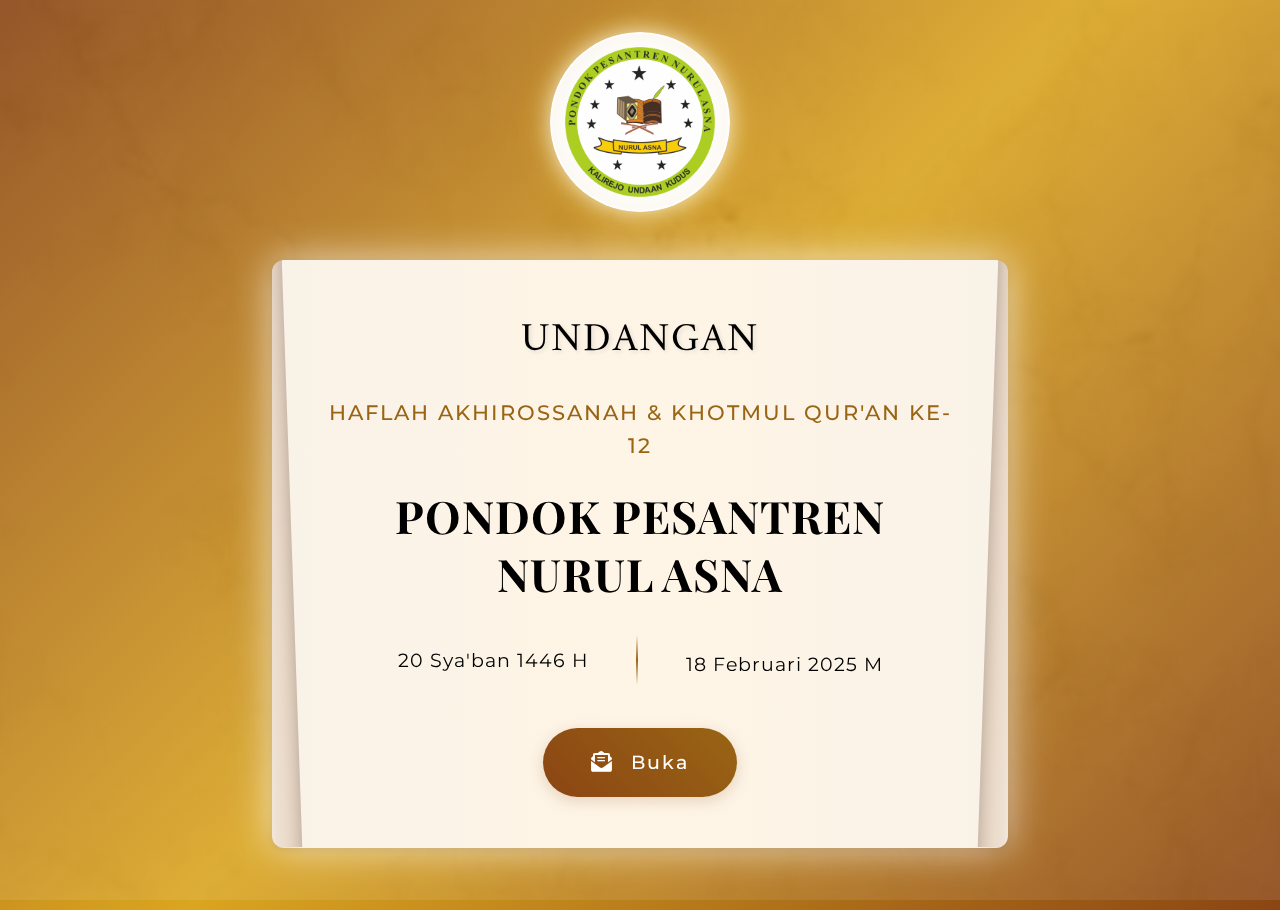
<file: index.html>
<!DOCTYPE html>
<html lang="id">
<head>
  <meta charset="UTF-8">
  <meta name="viewport" content="width=device-width, initial-scale=1.0">
  <title>Undangan Haflah Akhirossanah Pondok Pesantren Nurul Asna</title>
  <link href="https://fonts.googleapis.com/css2?family=Montserrat:wght@400;500;600&family=Playfair+Display:wght@400;500;600&display=swap" rel="stylesheet">
  <link href="https://cdn.jsdelivr.net/npm/bootstrap@5.3.0/dist/css/bootstrap.min.css" rel="stylesheet">
  <link rel="stylesheet" href="https://cdnjs.cloudflare.com/ajax/libs/font-awesome/6.0.0/css/all.min.css">
  <link href="https://unpkg.com/aos@2.3.1/dist/aos.css" rel="stylesheet">
  <link rel="stylesheet" href="style.css">
</head>
<body>
  <div class="container">
    <!-- Logo Section -->
    <div class="logo-section" data-aos="fade-down" data-aos-duration="1000">
      <div class="logo-frame">
        <img src="assets/logo_pp.png" alt="Logo Pondok Pesantren" class="logo-img">
      </div>
    </div>
    
    <!-- Hero Section -->
    <div class="hero-section" data-aos="fade-up" data-aos-duration="1000" data-aos-delay="200">
      <div class="scroll-effect-left"></div>
      <div class="scroll-effect-right"></div>
      <div class="bismillah">UNDANGAN</div>
      
      <div class="event-type">HAFLAH AKHIROSSANAH & KHOTMUL QUR'AN KE-12</div>
      
      <h1 class="hero-title">
        PONDOK PESANTREN NURUL ASNA
      </h1>
      
      <div class="date-wrapper">
        <div class="date-item">
          <span class="date-value">20 Sya'ban 1446 H</span>
        </div>
        
        <div class="date-separator"></div>
        
        <div class="date-item">
          <span class="date-value">18 Februari 2025 M</span>
        </div>
      </div>
      
      <div class="button-wrapper">
        <div class="button-frame">
          <button class="open-button" onclick="window.location.href='isi_undangan.html'">
            <div class="button-content">
              <i class="fas fa-envelope-open-text button-icon"></i>
              <span class="button-text">Buka</span>
            </div>
          </button>
        </div>
      </div>
      <div class="corner corner-bottom-left"></div>
      <div class="corner corner-bottom-right"></div>
    </div>
  </div>
  
  <!-- Bootstrap JS -->
  <script src="https://cdn.jsdelivr.net/npm/bootstrap@5.3.0/dist/js/bootstrap.bundle.min.js"></script>
  
  <!-- AOS JS -->
  <script src="https://unpkg.com/aos@2.3.1/dist/aos.js"></script>
  
  <!-- Initialize AOS -->
  <script>
    AOS.init();
  </script>
</body>
</html>
</file>
<file: style.css>
@import url('https://fonts.googleapis.com/css2?family=Playfair+Display:wght@400;500;600;700&family=Montserrat:wght@300;400;500;600&family=Amiri:ital@0;1&display=swap');

@import url('https://fonts.googleapis.com/css2?family=Charm:wght@400;700&family=Cookie&family=Flamenco&display=swap');


:root {
    --gradient-dark: #8B4513;  /* Saddle Brown */
    --gradient-light: #DAA520; /* Goldenrod */
    --primary-color: #000000;  /* Pure Black */
    --accent-color: #996515;   /* Golden Brown */
    --bg-color: #FFF8E7;       /* Antique White */
    --text-color: #333;        /* Text Color */
    --bg-color-alt: #FFF8DC;   /* Alternative Background */
}

/* Base Styles */
body {
    font-family: 'Montserrat', sans-serif;
    color: var(--text-color);
    line-height: 1.6;
    background: linear-gradient(135deg, 
        var(--gradient-dark),
        var(--gradient-light),
        var(--gradient-dark));
    min-height: 100vh;
    position: relative;
}

/* Marble Background */
body::before {
    content: '';
    position: fixed;
    top: 0;
    left: 0;
    width: 100%;
    height: 100%;
    background-image: url('assets/marble.png');
    background-size: cover;
    background-position: center;
    background-repeat: no-repeat;
    opacity: 0.10;
    z-index: -1;
}

/* Container Styles */
.container {
    max-width: 800px;
    width: 100%;
    margin: 0 auto;
    padding: 2rem;
    position: relative;
    z-index: 2;
}

/* Typography */
.arabic-greeting {
    font-family: 'Amiri', serif;
    font-size: 3rem;
    color: var(--gradient-dark);
    margin-bottom: 1.5rem;
    text-align: center;
}

.section-title {
    font-family: 'Playfair Display', serif;
    font-size: 2.5rem;
    color: var(--gradient-dark);
    margin-bottom: 2.5rem;
    text-align: center;
    font-weight: 700;
    position: relative;
    padding-bottom: 1rem;
}

.section-title::after {
    content: '';
    position: absolute;
    bottom: 0;
    left: 50%;
    transform: translateX(-50%);
    width: 100px;
    height: 3px;
    background: linear-gradient(135deg, var(--gradient-dark), var(--gradient-light));
    border-radius: 3px;
}

.section-title::before {
    content: '❀';
    position: absolute;
    bottom: -10px;
    left: 50%;
    transform: translateX(-50%);
    font-size: 1.5rem;
    color: var(--gradient-dark);
    background: white;
    padding: 0 10px;
}

/* Countdown Timer */
.countdown-section {
    margin: 2rem 0;
    text-align: center;
}

.countdown-container {
    display: flex;
    justify-content: center;
    gap: 1rem;
    margin: 1rem 0;
}

.countdown-item {
    background: rgba(255, 255, 255, 0.9);
    padding: 1rem;
    border-radius: 10px;
    min-width: 80px;
    box-shadow: 0 4px 6px rgba(0, 0, 0, 0.1);
}

.countdown-value {
    font-size: 2rem;
    font-weight: bold;
    color: var(--bg-color);
}

.countdown-label {
    font-size: 0.9rem;
    color: var(--bg-color);
}

/* Audio Control */
.audio-control {
    position: fixed;
    bottom: 20px;
    right: 20px;
    z-index: 1000;
}

.audio-button {
    width: 40px;
    height: 40px;
    border-radius: 50%;
    background: rgba(255, 255, 255, 0.9);
    border: none;
    box-shadow: 0 2px 5px rgba(0, 0, 0, 0.2);
    cursor: pointer;
    display: flex;
    align-items: center;
    justify-content: center;
    color: var(--gradient-dark);
    transition: all 0.3s ease;
}

.audio-button:hover {
    transform: scale(1.1);
}

/* Sections Content */
.greeting-section, 
.rundown-section, 
.participants-section {
    margin: 2rem 0;
    text-align: center;
}

.event-details {
    margin: 2rem 0;
    text-align: center;
}

.event-date {
    font-size: 1.2rem;
    color: var(--gradient-dark);
    margin: 1rem 0;
}

.rundown-list ol {
    list-style-position: inside;
    padding: 0;
}

.rundown-list li {
    margin: 0.5rem 0;
    font-size: 1.1rem;
}

.participants-list ol {
    list-style-position: inside;
    padding: 0;
    columns: 2;
    column-gap: 2rem;
}

.participants-list li {
    margin: 0.5rem 0;
    break-inside: avoid;
}

/* Guest Section */
.guest-section {
    margin: 2rem 0;
    text-align: center;
    margin-bottom: 3rem;
}

.muballigh-content {
    text-align: center;
    padding: 1rem;
}

.muballigh-photo {
    margin-bottom: 1.5rem;
}

.muballigh-photo img {
    width: 180px;
    height: 180px;
    border-radius: 50%;
    object-fit: cover;
    border: 5px solid rgba(210, 184, 127, 0.3);
    box-shadow: 0 4px 15px rgba(0, 0, 0, 0.1);
    margin: 0 auto;
    display: block;
}

.guest-photo-wrapper {
    display: none;
}

/* Navigation Buttons */
.nav-buttons {
    position: fixed;
    left: 20px;
    top: 50%;
    transform: translateY(-50%);
    z-index: 1000;
    display: flex;
    flex-direction: column;
    gap: 8px;
    padding: 10px;
    background: rgba(255, 255, 255, 0.2);
    border-radius: 25px;
    backdrop-filter: blur(5px);
}

.nav-button {
    color: #8B4513;
    background-color: rgba(255, 255, 255, 0.9);
    border: none;
    width: 40px;
    height: 40px;
    border-radius: 50%;
    display: inline-flex;
    align-items: center;
    justify-content: center;
    transition: all 0.3s ease;
    font-size: 1.1rem;
    box-shadow: 0 2px 5px rgba(0, 0, 0, 0.1);
}

.nav-button:hover {
    background-color: #8B4513;
    color: white;
    transform: scale(1.1);
}

.nav-button.active {
    background-color: #8B4513;
    color: white;
}

/* Index Page Styles */
.content-wrapper {
    min-height: 100vh;
    display: flex;
    flex-direction: column;
    justify-content: center;
    align-items: center;
    padding: 2rem 1rem;
    position: relative;
    background: linear-gradient(135deg, rgba(255, 255, 255, 0.95), rgba(255, 255, 255, 0.8));
    overflow: hidden;
}

.content-wrapper::before {
    content: '';
    position: absolute;
    top: 0;
    left: 0;
    width: 100%;
    height: 100%;
    opacity: 0.1;
    z-index: -1;
}

.logo-section {
    margin-bottom: 3rem;
    text-align: center;
    position: relative;
}

.logo-frame {
    width: 180px;
    height: 180px;
    margin: 0 auto;
    border-radius: 50%;
    padding: 15px;
    background: rgba(255, 255, 255, 0.95);
    display: flex;
    justify-content: center;
    align-items: center;
    position: relative;
    box-shadow: 0 0 25px rgba(255, 255, 255, 0.8),
                0 0 45px rgba(255, 215, 0, 0.3);
    border: 2px solid rgba(255, 255, 255, 0.8);
    transition: all 0.5s ease;
    animation: glow 2s ease-in-out infinite alternate;
}

@keyframes glow {
    from {
        box-shadow: 0 0 25px rgba(255, 255, 255, 0.8),
                    0 0 45px rgba(255, 215, 0, 0.3);
    }
    to {
        box-shadow: 0 0 35px rgba(255, 255, 255, 0.9),
                    0 0 65px rgba(255, 215, 0, 0.5);
    }
}

.logo-frame::before {
    content: '';
    position: absolute;
    top: -5px;
    left: -5px;
    right: -5px;
    bottom: -5px;
    border-radius: 50%;
    background: radial-gradient(circle at center,
        rgba(255, 255, 255, 0.2) 0%,
        rgba(255, 215, 0, 0.1) 50%,
        transparent 70%);
    filter: blur(10px);
    z-index: -1;
    animation: shine 3s ease-in-out infinite;
}

@keyframes shine {
    0%, 100% {
        opacity: 0.5;
        transform: scale(1);
    }
    50% {
        opacity: 0.8;
        transform: scale(1.05);
    }
}

.logo-img {
    width: 150px;
    height: auto;
    filter: drop-shadow(0 0 8px rgba(255, 255, 255, 0.8));
    transition: all 0.5s ease;
}

.logo-frame:hover {
    transform: scale(1.02);
    box-shadow: 0 0 40px rgba(255, 255, 255, 0.9),
                0 0 70px rgba(255, 215, 0, 0.6);
}

.logo-frame:hover .logo-img {
    filter: drop-shadow(0 0 12px rgba(255, 255, 255, 0.9));
    transform: scale(1.05);
}
.hero-section {
    text-align: center;
    padding: 3rem; 
    background: linear-gradient(to right, 
        #f9f2e8 0%,
        #fff5e6 50%,
        #f9f2e8 100%
    );
    position: relative;
    margin: 30px auto;
    box-shadow: 
        0 2px 8px rgba(0,0,0,0.1),
        0 0 40px rgba(255,255,255,0.7);
    border-radius: 12px;
    overflow: hidden;
}

.hero-section::before,
.hero-section::after {
    content: "";
    position: absolute;
    width: 40px;
    height: 100%;
    top: 0;
    z-index: -1;
}

.hero-section::before {
    left: -20px;
    background: linear-gradient(to right,
        transparent,
        rgba(139, 69, 19, 0.1) 40%,
        rgba(139, 69, 19, 0.2) 100%
    );
    border-radius: 20px 0 0 20px;
    transform: rotate(-2deg);
    box-shadow: inset -15px 0 15px -15px rgba(0,0,0,0.2);
}

.hero-section::after {
    right: -20px;
    background: linear-gradient(to left,
        transparent,
        rgba(139, 69, 19, 0.1) 40%,
        rgba(139, 69, 19, 0.2) 100%
    );
    border-radius: 0 20px 20px 0;
    transform: rotate(2deg);
    box-shadow: inset 15px 0 15px -15px rgba(0,0,0,0.2);
}

.bismillah {
    font-family: "Charm", serif;
    font-weight: 700;
    font-size: 2.5rem;
    margin-bottom: 2rem;
    color: var(--primary-color);
    text-shadow: 2px 2px 4px rgba(0, 0, 0, 0.1);
    letter-spacing: 2px;
}

.event-type {
    font-family: 'Montserrat', sans-serif;
    font-size: 1.2rem;
    color: var(--accent-color);
    margin: 1.5rem 0;
    letter-spacing: 3px;
    text-transform: uppercase;
    font-weight: 500;
}

.hero-title {
    font-family: 'Playfair Display', serif;
    font-size: 2.8rem;
    color: var(--primary-color);
    line-height: 1.3;
    margin: 1.5rem 0;
    font-weight: 600;
}

.date-wrapper {
    display: flex;
    flex-direction: row;
    align-items: center;
    justify-content: center;
    gap: 2rem;
    margin: 2rem 0;
    position: relative;
    z-index: 2;
    background: transparent;
}

.date-item {
    text-align: center;
    padding: 0.5rem 1rem;
    position: relative;
}

.date-item:last-child {
    padding-bottom: 0;
    margin-bottom: 0;
    border: none;
    box-shadow: none;
}

.date-value {
    font-family: 'Montserrat', sans-serif;
    font-size: 1.2rem;
    color: var(--primary-color);
    letter-spacing: 1px;
    background: transparent;
}

.date-separator {
    width: 2px;
    height: 50px;
    background: linear-gradient(to bottom, 
        transparent,
        var(--accent-color),
        transparent);
}

.button-wrapper {
    margin-top: 2.5rem;
}

.button-frame {
    display: inline-block;
    padding: 3px;
    border-radius: 50px;
    background: transparent;
    cursor: pointer;
    transition: all 0.3s ease;
}

.button-content {
    display: flex;
    align-items: center;
    gap: 1.2rem;
}

.open-button {
    background: linear-gradient(45deg, var(--gradient-dark), var(--accent-color));
    border: none;
    padding: 1.2rem 3rem;
    border-radius: 50px;
    cursor: pointer;
    transition: all 0.4s ease-in-out;
    position: relative;
    overflow: hidden;
    color: white;
    box-shadow: 0 4px 15px rgba(139, 69, 19, 0.2);
}

.button-text {
    font-family: 'Montserrat', sans-serif;
    font-size: 1.2rem;
    font-weight: 500;
    letter-spacing: 2px;
    color: white;
    transition: all 0.3s ease;
}

.button-icon {
    color: white;
    font-size: 1.3rem;
    transition: all 0.3s ease;
}

.open-button:hover {
    transform: translateY(-3px);
    box-shadow: 0 6px 20px rgba(139, 69, 19, 0.3);
    background: linear-gradient(45deg, var(--accent-color), var(--gradient-dark));
}

.open-button:hover .button-icon {
    transform: rotate(15deg) scale(1.1);
}

.open-button:hover .button-text {
    transform: scale(1.05);
    text-shadow: 0 2px 4px rgba(0, 0, 0, 0.2);
}

@keyframes buttonPulse {
    0% {
        box-shadow: 0 4px 15px rgba(139, 69, 19, 0.2);
    }
    50% {
        box-shadow: 0 4px 25px rgba(139, 69, 19, 0.4);
    }
    100% {
        box-shadow: 0 4px 15px rgba(139, 69, 19, 0.2);
    }
}

.open-button {
    animation: buttonPulse 2s infinite;
}

/* Hover Effects */
.button-frame:hover .open-button {
    background: linear-gradient(
        90deg,
        var(--gradient-light) 0%,
        var(--gradient-dark) 50%,
        var(--gradient-light) 100%
    );
    background-size: 200% 100%;
    transform: translateY(-3px);
    border-color: transparent;
    box-shadow: 0 5px 15px rgba(139, 69, 19, 0.3);
}

.button-frame:hover .button-text {
    color: white;
    transform: translateY(-2px);
    text-shadow: 0 2px 5px rgba(0, 0, 0, 0.2);
}

.button-frame:hover .button-icon {
    color: white;
    transform: translateY(-2px) rotate(15deg);
}

@keyframes textWave {
    0%, 100% {
        transform: translateY(0);
    }
    25% {
        transform: translateY(-2px);
    }
    75% {
        transform: translateY(2px);
    }
}

@keyframes borderGlow {
    0%, 100% {
        box-shadow: 0 0 5px var(--gradient-dark),
                    0 0 10px var(--gradient-dark),
                    0 0 15px var(--gradient-light);
    }
    50% {
        box-shadow: 0 0 10px var(--gradient-dark),
                    0 0 20px var(--gradient-dark),
                    0 0 30px var(--gradient-light);
    }
}

@keyframes gradientMove {
    0% {
        background-position: 0% 50%;
    }
    50% {
        background-position: 100% 50%;
    }
    100% {
        background-position: 0% 50%;
    }
}

@keyframes bounce {
    0%, 100% {
        transform: translateY(0) rotate(0);
    }
    50% {
        transform: translateY(-5px) rotate(15deg);
    }
}

@media (max-width: 768px) {
    .logo-frame {
        width: 160px;
        height: 160px;
    }

    .logo-img {
        width: 130px;
    }

    .hero-section {
        padding: 2rem 1.5rem;
        margin: 0 1rem;
    }

    .bismillah {
        font-size: 2.2rem;
    }

    .hero-title {
        font-size: 2.4rem;
    }

    .event-type {
        font-size: 1.1rem;
    }

    .date-wrapper {
        flex-direction: column;
        gap: 1.5rem;
    }

    .date-separator {
        width: 120px;
        height: 2px;
    }
}

@media (max-width: 480px) {
    .logo-frame {
        width: 140px;
        height: 140px;
    }

    .logo-img {
        width: 110px;
    }

    .hero-section {
        padding: 1.5rem 1rem;
    }

    .bismillah {
        font-size: 2rem;
    }

    .hero-title {
        font-size: 2rem;
    }

    .event-type {
        font-size: 1rem;
        letter-spacing: 2px;
    }

    .date-value {
        font-size: 1.2rem;
    }

    .button-text {
        font-size: 1.1rem;
    }

    .open-button {
        padding: 1rem 2.5rem;
    }
}

/* Responsive Styles */
@media (max-width: 768px) {
    .container {
        padding: 1.5rem;
    }

    .arabic-greeting {
        font-size: 2.5rem;
    }

    .section-title {
        font-size: 2rem;
        margin-bottom: 2rem;
    }

    .countdown-container {
        gap: 0.5rem;
    }

    .countdown-item {
        min-width: 60px;
        padding: 0.8rem;
    }

    .countdown-value {
        font-size: 1.5rem;
    }

    .participants-list ol {
        columns: 1;
    }

    .nav-buttons {
        left: 50%;
        top: auto;
        bottom: 20px;
        transform: translateX(-50%);
        flex-direction: row;
        padding: 8px 12px;
        gap: 12px;
    }

    .nav-button:hover {
        transform: translateY(-3px);
    }
}

@media (max-width: 480px) {
    .container {
        padding: 1rem;
    }

    .arabic-greeting {
        font-size: 2rem;
    }

    .countdown-item {
        min-width: 50px;
        padding: 0.6rem;
    }
}

/* Isi Undangan Styles */
.section {
    min-height: 100vh;
    padding: 4rem 0;
    position: relative;
    overflow: hidden;
}

.greeting-section {
    text-align: center;
    padding: 2rem;
    background: rgba(255, 255, 255, 0.95);
    border-radius: 20px;
    box-shadow: 0 8px 32px rgba(0, 0, 0, 0.1);
    margin: 2rem auto;
    max-width: 800px;
}

.arabic-greeting {
    font-family: 'Amiri', serif;
    font-size: 3rem;
    color: var(--gradient-dark);
    margin-bottom: 2rem;
    font-weight: 700;
}

.greeting-text {
    font-family: 'Montserrat', sans-serif;
    font-size: 1.1rem;
    line-height: 1.8;
    color: var(--text-color);
    margin-bottom: 2rem;
}

.event-details {
    background: linear-gradient(135deg, rgba(210, 184, 127, 0.2), rgba(255, 245, 196, 0.2));
    padding: 2rem;
    border-radius: 15px;
    margin: 2rem 0;
}

.event-date {
    font-family: 'Playfair Display', serif;
    font-size: 1.4rem;
    color: var(--gradient-dark);
    margin-bottom: 1.5rem;
    line-height: 1.6;
}

.countdown-section {
    margin: 2rem 0;
}

.countdown-title {
    font-family: 'Playfair Display', serif;
    font-size: 1.6rem;
    color: var(--gradient-dark);
    margin-bottom: 1rem;
}

.countdown-container {
    display: flex;
    justify-content: center;
    gap: 1.5rem;
    margin: 1.5rem 0;
}

.countdown-item {
    background: linear-gradient(135deg, var(--gradient-dark), var(--gradient-light));
    padding: 1rem;
    border-radius: 15px;
    min-width: 80px;
    color: white;
}

.countdown-value {
    font-family: 'Montserrat', sans-serif;
    font-size: 1.8rem;
    font-weight: 600;
    margin-bottom: 0.3rem;
}

.countdown-label {
    font-size: 0.9rem;
    opacity: 0.9;
}

.time {
    font-family: 'Playfair Display', serif;
    font-size: 1.3rem;
    color: var(--gradient-dark);
    margin: 1rem 0;
}

.location {
    font-family: 'Montserrat', sans-serif;
    font-size: 1.1rem;
    line-height: 1.6;
    color: var(--text-color);
}

.guest-section {
    margin-top: 3rem;
    text-align: center;
}

.guest-section h4 {
    font-family: 'Playfair Display', serif;
    font-size: 1.8rem;
    color: var(--gradient-dark);
    margin-bottom: 1.5rem;
}

.guest-photo-wrapper {
    width: 200px;
    height: 200px;
    margin: 0 auto;
    border-radius: 50%;
    overflow: hidden;
    border: 3px solid var(--gradient-light);
}

.guest-photo {
    width: 100%;
    height: 100%;
    object-fit: cover;
}

/* Rundown Section */
.rundown-section {
    background: linear-gradient(135deg, rgba(255, 255, 255, 0.95), rgba(255, 255, 255, 0.8));
    padding: 2rem;
    border-radius: 20px;
    margin-bottom: 2rem;
    box-shadow: 0 4px 15px rgba(0, 0, 0, 0.05);
    position: relative;
    overflow: hidden;
}

.rundown-section::before {
    content: '';
    position: absolute;
    top: 0;
    left: 0;
    width: 5px;
    height: 100%;
    background: linear-gradient(to bottom, var(--gradient-dark), var(--gradient-light));
    border-radius: 5px;
}

.rundown-title {
    font-family: 'Playfair Display', serif;
    font-size: 1.8rem;
    color: var(--gradient-dark);
    margin-bottom: 1rem;
    padding-left: 1.5rem;
    position: relative;
}

.rundown-time {
    font-family: 'Montserrat', sans-serif;
    font-size: 1.2rem;
    color: var(--text-color);
    margin-bottom: 1.5rem;
    padding: 0.8rem 1.5rem;
    background: linear-gradient(135deg, rgba(210, 184, 127, 0.1), rgba(255, 245, 196, 0.1));
    border-radius: 10px;
    display: inline-block;
    font-weight: 600;
}

.rundown-list {
    padding-left: 1.5rem;
}

.rundown-list ol {
    list-style: none;
    counter-reset: rundown-counter;
    padding: 0;
    margin: 0;
}

.rundown-list ol li {
    counter-increment: rundown-counter;
    font-family: 'Montserrat', sans-serif;
    font-size: 1.1rem;
    color: var(--text-color);
    margin-bottom: 1rem;
    padding: 1rem 1.5rem;
    background: rgba(255, 255, 255, 0.7);
    border-radius: 10px;
    position: relative;
    transition: all 0.3s ease;
    border: 1px solid rgba(210, 184, 127, 0.2);
}

.rundown-list ol li::before {
    content: counter(rundown-counter);
    position: absolute;
    left: -2rem;
    top: 50%;
    transform: translateY(-50%);
    width: 2rem;
    height: 2rem;
    background: linear-gradient(135deg, var(--gradient-dark), var(--gradient-light));
    color: white;
    border-radius: 50%;
    display: flex;
    align-items: center;
    justify-content: center;
    font-size: 0.9rem;
    font-weight: bold;
}

.rundown-list ol li:hover {
    transform: translateX(10px);
    background: linear-gradient(135deg, rgba(210, 184, 127, 0.1), rgba(255, 245, 196, 0.1));
    box-shadow: 0 4px 15px rgba(0, 0, 0, 0.05);
}

/* Responsive Styles */
@media (max-width: 768px) {
    .rundown-section {
        padding: 1.5rem;
    }

    .rundown-title {
        font-size: 1.5rem;
        padding-left: 1.2rem;
    }

    .rundown-time {
        font-size: 1.1rem;
        padding: 0.6rem 1.2rem;
    }

    .rundown-list ol li {
        font-size: 1rem;
        padding: 0.8rem 1.2rem;
    }

    .rundown-list ol li::before {
        left: -1.8rem;
        width: 1.8rem;
        height: 1.8rem;
    }
}

@media (max-width: 480px) {
    .rundown-section {
        padding: 1.2rem;
    }

    .rundown-title {
        font-size: 1.3rem;
        padding-left: 1rem;
    }

    .rundown-time {
        font-size: 1rem;
        padding: 0.5rem 1rem;
        margin-bottom: 1.2rem;
    }

    .rundown-list {
        padding-left: 1.2rem;
    }

    .rundown-list ol li {
        font-size: 0.95rem;
        padding: 0.7rem 1rem;
        margin-bottom: 0.8rem;
    }

    .rundown-list ol li::before {
        left: -1.5rem;
        width: 1.5rem;
        height: 1.5rem;
        font-size: 0.8rem;
    }
}

/* Peserta Section */
.peserta-section {
    background: rgba(255, 255, 255, 0.95);
    padding: 3rem;
    border-radius: 20px;
    box-shadow: 0 10px 30px rgba(0, 0, 0, 0.1);
    margin: 2rem auto;
    max-width: 800px;
    position: relative;
}

.peserta-section::before {
    content: '';
    position: absolute;
    top: 0;
    left: 0;
    right: 0;
    height: 5px;
    background: linear-gradient(90deg, var(--gradient-dark), var(--gradient-light), var(--gradient-dark));
}

.peserta-grid {
    display: grid;
    grid-template-columns: repeat(auto-fill, minmax(280px, 1fr));
    gap: 2rem;
    margin-top: 2rem;
}

.peserta-card {
    background: linear-gradient(135deg, rgba(255, 255, 255, 0.95), rgba(255, 255, 255, 0.8));
    padding: 2rem;
    border-radius: 15px;
    text-align: center;
    transition: all 0.4s ease;
    position: relative;
    overflow: hidden;
    box-shadow: 0 4px 15px rgba(0, 0, 0, 0.05);
    border: 1px solid rgba(210, 184, 127, 0.2);
}

.peserta-card::before {
    content: '';
    position: absolute;
    top: 0;
    left: 0;
    width: 100%;
    height: 5px;
    background: linear-gradient(90deg, var(--gradient-dark), var(--gradient-light));
}

.peserta-card::after {
    content: '';
    position: absolute;
    bottom: 0;
    left: 50%;
    transform: translateX(-50%);
    width: 40px;
    height: 2px;
    background: linear-gradient(90deg, transparent, var(--gradient-dark), transparent);
}

.peserta-card:hover {
    transform: translateY(-5px);
    box-shadow: 0 8px 25px rgba(0, 0, 0, 0.1);
}

.peserta-name {
    font-family: 'Playfair Display', serif;
    font-size: 1.4rem;
    color: var(--gradient-dark);
    margin: 1.5rem 0 1rem;
    font-weight: 600;
    position: relative;
    padding-bottom: 1rem;
}

.peserta-name::after {
    content: '';
    position: absolute;
    bottom: 0;
    left: 50%;
    transform: translateX(-50%);
    width: 60px;
    height: 2px;
    background: linear-gradient(90deg, transparent, var(--gradient-dark), transparent);
}

.peserta-info {
    font-family: 'Montserrat', sans-serif;
    font-size: 1rem;
    color: var(--text-color);
    line-height: 1.8;
    margin-top: 1rem;
    position: relative;
    padding: 0.5rem 1rem;
    background: rgba(210, 184, 127, 0.1);
    border-radius: 8px;
}

.peserta-info span {
    display: block;
    margin: 0.3rem 0;
}

/* Responsive Styles */
@media (max-width: 768px) {
    .peserta-grid {
        grid-template-columns: repeat(auto-fill, minmax(240px, 1fr));
        gap: 1.5rem;
    }

    .peserta-card {
        padding: 1.8rem;
    }

    .peserta-name {
        font-size: 1.3rem;
        margin: 1.2rem 0 0.8rem;
    }

    .peserta-info {
        font-size: 0.95rem;
        padding: 0.4rem 0.8rem;
    }
}

@media (max-width: 480px) {
    .peserta-grid {
        grid-template-columns: 1fr;
        gap: 1.2rem;
    }

    .peserta-card {
        padding: 1.5rem;
    }

    .peserta-name {
        font-size: 1.2rem;
        margin: 1rem 0 0.6rem;
    }

    .peserta-info {
        font-size: 0.9rem;
        padding: 0.3rem 0.6rem;
    }

    .peserta-info span {
        margin: 0.2rem 0;
    }
}

@media (max-width: 768px) {
    .section {
        padding: 3rem 0;
    }

    .greeting-section {
        padding: 1.5rem;
        margin: 1.5rem auto;
    }

    .arabic-greeting {
        font-size: 2.5rem;
    }

    .greeting-text {
        font-size: 1rem;
    }

    .event-date {
        font-size: 1.2rem;
    }

    .countdown-container {
        gap: 1rem;
    }

    .countdown-item {
        min-width: 70px;
        padding: 0.8rem;
    }

    .countdown-value {
        font-size: 1.5rem;
    }

    .guest-photo-wrapper {
        width: 180px;
        height: 180px;
    }
}

@media (max-width: 480px) {
    .section {
        padding: 2rem 0;
    }

    .greeting-section {
        padding: 1rem;
        margin: 1rem auto;
    }

    .arabic-greeting {
        font-size: 2rem;
    }

    .greeting-text {
        font-size: 0.9rem;
        line-height: 1.6;
    }

    .event-date {
        font-size: 1.1rem;
    }

    .countdown-container {
        gap: 0.8rem;
    }

    .countdown-item {
        min-width: 60px;
        padding: 0.6rem;
    }

    .countdown-value {
        font-size: 1.3rem;
    }

    .countdown-label {
        font-size: 0.8rem;
    }

    .time {
        font-size: 1.1rem;
    }

    .location {
        font-size: 0.9rem;
    }

    .guest-photo-wrapper {
        width: 150px;
        height: 150px;
    }
}

/* List Participant Styles */
.participant-list {
    display: grid;
    grid-template-columns: repeat(auto-fill, minmax(200px, 1fr));
    gap: 1.5rem;
    margin-top: 2rem;
}

.participant-item {
    background: linear-gradient(135deg, rgba(255, 255, 255, 0.95), rgba(255, 255, 255, 0.8));
    padding: 1.5rem;
    border-radius: 12px;
    text-align: center;
    transition: all 0.4s ease;
    position: relative;
    overflow: hidden;
    box-shadow: 0 4px 15px rgba(0, 0, 0, 0.05);
}

.participant-item::before {
    content: '';
    position: absolute;
    top: 0;
    right: 0;
    width: 30%;
    height: 3px;
    background: linear-gradient(90deg, transparent, var(--gradient-dark));
}

.participant-item::after {
    content: '';
    position: absolute;
    bottom: 0;
    left: 0;
    width: 30%;
    height: 3px;
    background: linear-gradient(90deg, var(--gradient-dark), transparent);
}

.participant-number {
    font-family: 'Playfair Display', serif;
    font-size: 1.8rem;
    font-weight: 700;
    background: linear-gradient(135deg, var(--gradient-dark), var(--gradient-light));
    -webkit-background-clip: text;
    -webkit-text-fill-color: transparent;
    margin-bottom: 0.8rem;
    position: relative;
    display: inline-block;
}

.participant-number::after {
    content: '';
    position: absolute;
    bottom: -5px;
    left: 50%;
    transform: translateX(-50%);
    width: 40px;
    height: 2px;
    background: linear-gradient(90deg, transparent, var(--gradient-dark), transparent);
}

.participant-name {
    font-family: 'Montserrat', sans-serif;
    font-size: 1.1rem;
    color: var(--text-color);
    margin-bottom: 0.5rem;
    font-weight: 600;
}

.participant-info {
    font-family: 'Montserrat', sans-serif;
    font-size: 0.9rem;
    color: var(--text-color);
    opacity: 0.9;
    line-height: 1.6;
    padding: 0.5rem;
    background: rgba(210, 184, 127, 0.1);
    border-radius: 6px;
    margin-top: 0.8rem;
}

.participant-item:hover {
    transform: translateY(-5px);
    box-shadow: 0 8px 25px rgba(0, 0, 0, 0.1);
    background: linear-gradient(135deg, rgba(255, 255, 255, 0.98), rgba(255, 255, 255, 0.9));
}

.participant-item:hover .participant-number {
    transform: scale(1.1);
    transition: transform 0.4s ease;
}

/* Responsive Styles */
@media (max-width: 768px) {
    .participant-list {
        grid-template-columns: repeat(auto-fill, minmax(180px, 1fr));
        gap: 1.2rem;
    }

    .participant-item {
        padding: 1.2rem;
    }

    .participant-number {
        font-size: 1.6rem;
    }

    .participant-name {
        font-size: 1rem;
    }

    .participant-info {
        font-size: 0.85rem;
        padding: 0.4rem;
    }
}

@media (max-width: 480px) {
    .participant-list {
        grid-template-columns: repeat(2, 1fr);
        gap: 1rem;
    }

    .participant-item {
        padding: 1rem;
    }

    .participant-number {
        font-size: 1.4rem;
        margin-bottom: 0.6rem;
    }

    .participant-name {
        font-size: 0.9rem;
        margin-bottom: 0.3rem;
    }

    .participant-info {
        font-size: 0.8rem;
        padding: 0.3rem;
        margin-top: 0.6rem;
    }
}

/* subtitle */
.subtitle {
    font-family: 'Montserrat', sans-serif;
    font-size: 1.4rem;
    color: var(--text-color);
    margin: 1.5rem 0;
    text-align: center;
    position: relative;
    padding: 1.5rem;
    background: linear-gradient(135deg, rgba(210, 184, 127, 0.1), rgba(255, 245, 196, 0.1));
    border-radius: 15px;
    line-height: 1.8;
}

.subtitle::before,
.subtitle::after {
    content: '';
    position: absolute;
    width: 50px;
    height: 2px;
    background: linear-gradient(90deg, var(--gradient-dark), transparent);
}

.subtitle::before {
    top: 0;
    left: 50%;
    transform: translateX(-50%);
}

.subtitle::after {
    bottom: 0;
    left: 50%;
    transform: translateX(-50%);
}

.subtitle span {
    display: block;
    font-size: 1.2rem;
    margin-top: 0.5rem;
    color: var(--gradient-dark);
    font-weight: 500;
}

@media (max-width: 768px) {
    .subtitle {
        font-size: 1.2rem;
        padding: 1.2rem;
    }
    
    .subtitle span {
        font-size: 1.1rem;
    }
}

@media (max-width: 480px) {
    .subtitle {
        font-size: 1.1rem;
        padding: 1rem;
        margin: 1rem 0;
    }
    
    .subtitle span {
        font-size: 1rem;
    }
}

/* Opening Section */
.opening-content {
    background: linear-gradient(135deg, rgba(255, 255, 255, 0.95), rgba(255, 255, 255, 0.8));
    padding: 2.5rem;
    border-radius: 20px;
    margin: 2rem auto;
    position: relative;
    box-shadow: 0 4px 15px rgba(0, 0, 0, 0.05);
    max-width: 800px;
}

.opening-content::before {
    content: '';
    position: absolute;
    top: 0;
    left: 0;
    width: 100%;
    height: 5px;
    background: linear-gradient(90deg, var(--gradient-dark), var(--gradient-light));
    border-radius: 5px 5px 0 0;
}

.masyayikh-text {
    font-family: 'Playfair Display', serif;
    font-size: 1.2rem;
    color: var(--text-color);
    text-align: center;
    line-height: 1.6;
    margin-top: 1rem;
    padding: 1rem;
    background: rgba(210, 184, 127, 0.1);
    border-radius: 10px;
}

@media (max-width: 768px) {
    .opening-content {
        padding: 2rem;
        margin: 1.5rem auto;
    }

    .muballigh-photo img {
        width: 150px;
        height: 150px;
    }

    .masyayikh-text {
        font-size: 1.1rem;
        padding: 0.8rem;
    }
}

@media (max-width: 480px) {
    .opening-content {
        padding: 1.5rem;
        margin: 1rem auto;
    }

    .muballigh-photo img {
        width: 120px;
        height: 120px;
    }

    .masyayikh-text {
        font-size: 1rem;
        padding: 0.6rem;
    }
}

/* Maps Section */
.maps-content {
    background: linear-gradient(135deg, rgba(255, 255, 255, 0.95), rgba(255, 255, 255, 0.8));
    padding: 2.5rem;
    border-radius: 20px;
    margin: 2rem auto;
    position: relative;
    box-shadow: 0 4px 15px rgba(0, 0, 0, 0.05);
    max-width: 800px;
}

.maps-content::before {
    content: '';
    position: absolute;
    top: 0;
    left: 0;
    width: 100%;
    height: 5px;
    background: linear-gradient(90deg, var(--gradient-dark), var(--gradient-light));
    border-radius: 5px 5px 0 0;
}

.location-text {
    text-align: center;
    margin-bottom: 2rem;
}

.location-text p {
    font-family: 'Montserrat', sans-serif;
    font-size: 1.1rem;
    color: var(--text-color);
    margin-bottom: 0.5rem;
}

.location-text p:first-child {
    font-family: 'Playfair Display', serif;
    font-size: 1.3rem;
    font-weight: 600;
    color: var(--gradient-dark);
    margin-bottom: 1rem;
}

.maps-wrapper {
    border-radius: 15px;
    overflow: hidden;
    margin-bottom: 2rem;
    box-shadow: 0 4px 15px rgba(0, 0, 0, 0.1);
}

.maps-wrapper iframe {
    display: block;
    width: 100%;
    height: 450px;
    border: none;
}

.maps-buttons {
    text-align: center;
}

.btn-maps {
    background: linear-gradient(135deg, var(--gradient-dark), var(--gradient-light));
    color: white;
    padding: 0.8rem 2rem;
    border-radius: 50px;
    text-decoration: none;
    display: inline-flex;
    align-items: center;
    gap: 0.5rem;
    font-family: 'Montserrat', sans-serif;
    font-size: 1.1rem;
    transition: all 0.3s ease;
    box-shadow: 0 4px 15px rgba(0, 0, 0, 0.1);
}

.btn-maps:hover {
    transform: translateY(-2px);
    box-shadow: 0 6px 20px rgba(0, 0, 0, 0.15);
    color: white;
}

.btn-maps i {
    font-size: 1.2rem;
}

@media (max-width: 768px) {
    .maps-content {
        padding: 2rem;
        margin: 1.5rem auto;
    }

    .location-text p {
        font-size: 1rem;
    }

    .location-text p:first-child {
        font-size: 1.2rem;
    }

    .maps-wrapper iframe {
        height: 350px;
    }

    .btn-maps {
        font-size: 1rem;
        padding: 0.7rem 1.8rem;
    }
}

@media (max-width: 480px) {
    .maps-content {
        padding: 1.5rem;
        margin: 1rem auto;
    }

    .location-text p {
        font-size: 0.9rem;
    }

    .location-text p:first-child {
        font-size: 1.1rem;
    }

    .maps-wrapper iframe {
        height: 300px;
    }

    .btn-maps {
        font-size: 0.9rem;
        padding: 0.6rem 1.5rem;
    }
}

/* Live Streaming Section */
.live-stream-content {
    background: linear-gradient(135deg, rgba(255, 255, 255, 0.95), rgba(255, 255, 255, 0.8));
    padding: 2.5rem;
    border-radius: 20px;
    margin: 2rem auto;
    position: relative;
    box-shadow: 0 4px 15px rgba(0, 0, 0, 0.05);
    max-width: 800px;
    text-align: center;
}

.live-stream-content::before {
    content: '';
    position: absolute;
    top: 0;
    left: 0;
    width: 100%;
    height: 5px;
    background: linear-gradient(90deg, #ff0000, #ff6b6b);
    border-radius: 5px 5px 0 0;
}

.stream-info {
    margin-bottom: 2rem;
}

.stream-text {
    font-family: 'Montserrat', sans-serif;
    font-size: 1.2rem;
    color: var(--text-color);
    margin-bottom: 1.5rem;
}

.youtube-icon {
    font-size: 4rem;
    color: #ff0000;
    margin: 1.5rem 0;
    animation: pulse 2s infinite;
}

.channel-name {
    font-family: 'Playfair Display', serif;
    font-size: 1.5rem;
    color: var(--gradient-dark);
    margin-bottom: 1.5rem;
}

.stream-schedule {
    font-family: 'Montserrat', sans-serif;
    font-size: 1.1rem;
    color: var(--text-color);
    margin: 1.5rem 0;
    padding: 1rem;
    background: rgba(255, 0, 0, 0.1);
    border-radius: 10px;
    line-height: 1.6;
}

.stream-buttons {
    display: flex;
    gap: 1rem;
    justify-content: center;
    flex-wrap: wrap;
}

.btn-youtube {
    background: #ff0000;
    color: white;
    padding: 0.8rem 2rem;
    border-radius: 50px;
    text-decoration: none;
    display: inline-flex;
    align-items: center;
    gap: 0.5rem;
    font-family: 'Montserrat', sans-serif;
    font-size: 1.1rem;
    transition: all 0.3s ease;
    box-shadow: 0 4px 15px rgba(0, 0, 0, 0.1);
}

.btn-youtube:hover {
    transform: translateY(-2px);
    box-shadow: 0 6px 20px rgba(0, 0, 0, 0.15);
    color: white;
}

@keyframes pulse {
    0% { transform: scale(1); }
    50% { transform: scale(1.05); }
    100% { transform: scale(1); }
}

@media (max-width: 768px) {
    .live-stream-content {
        padding: 2rem;
        margin: 1.5rem auto;
    }

    .stream-text {
        font-size: 1.1rem;
    }

    .youtube-icon {
        font-size: 3.5rem;
    }

    .channel-name {
        font-size: 1.3rem;
    }

    .stream-schedule {
        font-size: 1rem;
        padding: 0.8rem;
    }

    .btn-youtube {
        font-size: 1rem;
        padding: 0.7rem 1.8rem;
    }
}

@media (max-width: 480px) {
    .live-stream-content {
        padding: 1.5rem;
        margin: 1rem auto;
    }

    .stream-text {
        font-size: 1rem;
    }

    .youtube-icon {
        font-size: 3rem;
    }

    .channel-name {
        font-size: 1.2rem;
    }

    .stream-schedule {
        font-size: 0.9rem;
        padding: 0.6rem;
    }

    .btn-youtube {
        font-size: 0.9rem;
        padding: 0.6rem 1.5rem;
        width: 100%;
        justify-content: center;
    }

    .stream-buttons {
        flex-direction: column;
        gap: 0.8rem;
    }
}

/* Footer */
.footer {
    background: linear-gradient(135deg, var(--gradient-dark), var(--gradient-light));
    padding: 3rem 0;
    margin-top: 4rem;
    color: white;
    position: relative;
    overflow: hidden;
}

.footer::before {
    content: '';
    position: absolute;
    top: 0;
    left: 0;
    width: 100%;
    height: 5px;
    background: rgba(255, 255, 255, 0.2);
}

.footer-content {
    padding: 2rem;
}

.footer-title {
    font-family: 'Playfair Display', serif;
    font-size: 1.8rem;
    margin-bottom: 0.5rem;
    font-weight: 600;
}

.footer-subtitle {
    font-family: 'Montserrat', sans-serif;
    font-size: 1.2rem;
    margin-bottom: 1.5rem;
    opacity: 0.9;
}

.footer-divider {
    width: 60px;
    height: 3px;
    background: rgba(255, 255, 255, 0.3);
    margin: 1.5rem auto;
    border-radius: 2px;
}

.footer-credit {
    font-family: 'Montserrat', sans-serif;
    font-size: 1rem;
    opacity: 0.8;
    margin: 0;
    margin-bottom: 0.5rem;
}

.footer-copyright {
    font-family: 'Montserrat', sans-serif;
    font-size: 0.9rem;
    opacity: 0.7;
    margin: 0;
}

.footer-credit i {
    color: #ff6b6b;
    margin: 0 0.3rem;
    animation: heartbeat 1.5s ease infinite;
}

@keyframes heartbeat {
    0% { transform: scale(1); }
    50% { transform: scale(1.2); }
    100% { transform: scale(1); }
}

@media (max-width: 768px) {
    .footer {
        padding: 2rem 0;
        margin-top: 3rem;
    }

    .footer-content {
        padding: 1.5rem;
    }

    .footer-title {
        font-size: 1.5rem;
    }

    .footer-subtitle {
        font-size: 1.1rem;
    }
}

@media (max-width: 480px) {
    .footer {
        padding: 1.5rem 0;
        margin-top: 2rem;
    }

    .footer-content {
        padding: 1rem;
    }

    .footer-title {
        font-size: 1.3rem;
    }

    .footer-subtitle {
        font-size: 1rem;
    }

    .footer-credit {
        font-size: 0.9rem;
    }

    .footer-copyright {
        font-size: 0.8rem;
    }
}

.bismillah {
    font-family: 'Amiri', serif;
    font-size: 2.5rem;
    color: var(--primary-color);
    margin-bottom: 1.5rem;
    font-weight: 400;
}

.event-type {
    font-family: 'Montserrat', sans-serif;
    font-size: 1.3rem;
    color: var(--accent-color);
    letter-spacing: 2px;
    margin: 1.5rem 0;
    font-weight: 500;
}

.hero-title {
    font-family: 'Playfair Display', serif;
    font-size: 2.8rem;
    color: var(--primary-color);
    font-weight: 700;
    text-align: center;
    line-height: 1.3;
    margin: 1.5rem 0;
    letter-spacing: 1px;
}
</file>
